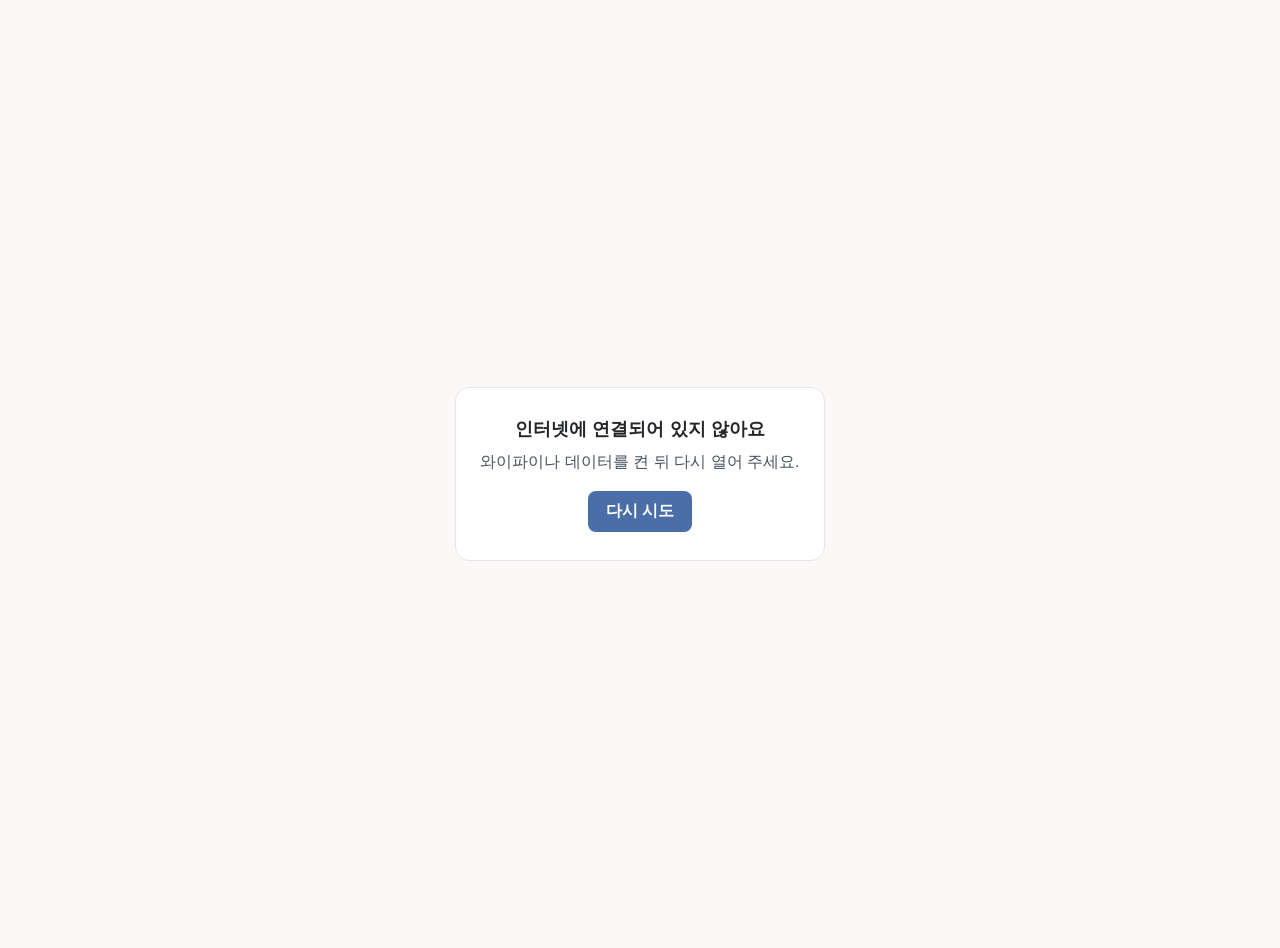
<file: offline.html>
<!doctype html><html lang="ko"><head><meta charset="utf-8">
<meta name="viewport" content="width=device-width,initial-scale=1">
<title>오송고 면접 스튜디오</title>
<style>
  body{margin:0;min-height:100vh;display:grid;place-items:center;background:#fbf8f7;color:#24262a;
       font-family:-apple-system,"Apple SD Gothic Neo","Malgun Gothic",sans-serif;text-align:center;padding:24px}
  .box{background:#fff;border:1px solid #e3e6ec;border-radius:14px;padding:28px 24px;max-width:340px}
  h1{font-size:1.15rem;margin:0 0 8px} p{color:#4a5160;line-height:1.6;margin:0 0 16px}
  button{font:inherit;font-weight:600;background:#4a6fa8;color:#fff;border:0;border-radius:8px;padding:10px 18px}
</style></head><body>
<div class="box"><h1>인터넷에 연결되어 있지 않아요</h1>
<p>와이파이나 데이터를 켠 뒤 다시 열어 주세요.</p>
<button onclick="location.replace('index.html')">다시 시도</button></div>
</body></html>
</file>
